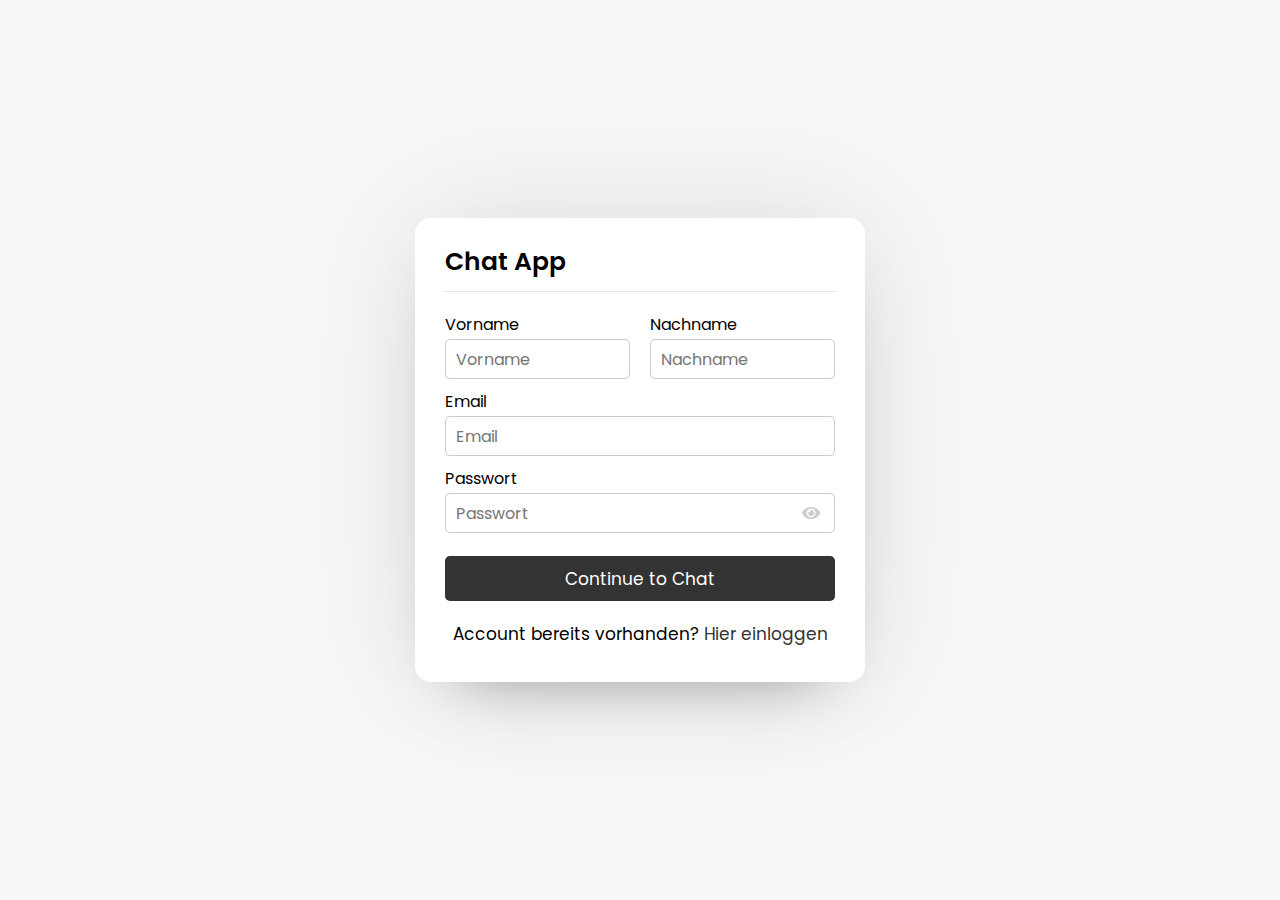
<file: src/html/index.html>
<!DOCTYPE html>
<html lang ="en">
<head>

    <meta charset="UTF-8">
    <meta name="viewport" content="width=device-width, initial-scale=1.0">
    <meta http-equiv="X-UA-Compatible" content="ie=edge">
    <title>ChatApp</title>
    <link rel="stylesheet" href="../css/style.css">
    <link rel="stylesheet" href="https://cdnjs.cloudflare.com/ajax/libs/font-awesome/5.15.2/css/all.min.css"/>

</head>


<body>
    <div class="wrapper">
      <section class="form signup">
        <header>Chat App</header>
        <form action="../php/regi.php" method="POST" enctype="multipart/form-data" autocomplete="off">
          <div class="error-text"></div>
          <div class="name-details">
            <div class="field input">
              <label>Vorname</label>
              <input type="text" name="fname" placeholder="Vorname" required>
            </div>
            <div class="field input">
              <label>Nachname</label>
              <input type="text" name="lname" placeholder="Nachname" required>
            </div>
          </div>
          <div class="field input">
            <label>Email</label>
            <input type="text" name="email" placeholder="Email" required>
          </div>
          <div class="field input">
            <label>Passwort</label>
            <input type="password" name="password" placeholder="Passwort" required>
            <i class="fas fa-eye"></i>
          </div>
          <div class="field button">
            <input type="submit" name="submit" value="Continue to Chat">
          </div>
        </form>
        <div class="link">Account bereits vorhanden? <a href="login.html">Hier einloggen</a></div>
      </section>
    </div>
  
  </body>
  </html>
</file>
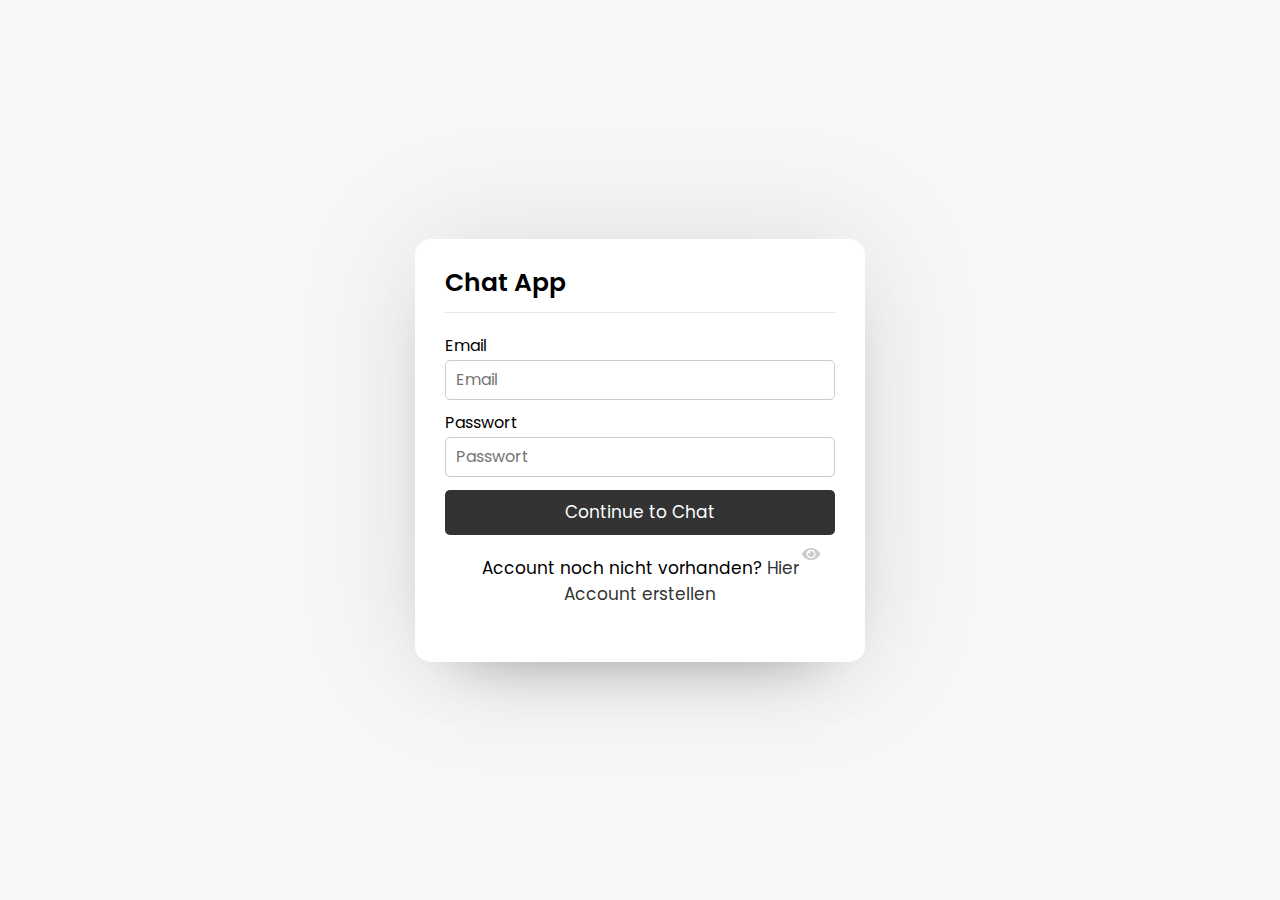
<file: src/html/login.html>
<!DOCTYPE html>
<html lang ="en">
<head>

    <meta charset="UTF-8">
    <meta name="viewport" content="width=device-width, initial-scale=1.0">
    <meta http-equiv="X-UA-Compatible" content="ie=edge">
    <title>ChatApp</title>
    <link rel="stylesheet" href="../css/style.css">
    <link rel="stylesheet" href="https://cdnjs.cloudflare.com/ajax/libs/font-awesome/5.15.2/css/all.min.css"/>

</head>


<body>
    <div class="wrapper">
      <section class="form signup">
        <header>Chat App</header>
        <form action="../php/login.php" method="POST" enctype="multipart/form-data" autocomplete="off">
          <div class="error-text"></div>
         
          <div class="field input">
            <label>Email</label>
            <input type="text" name="email" placeholder="Email" required>
          </div>
          <div class="field input">
            <label>Passwort</label>
            <input type="password" name="password" placeholder="Passwort" required>
            <i class="fas fa-eye"></i>
         
          <div class="field button">
            <input type="submit" name="submit" value="Continue to Chat">
          </div>
        </form>
        <div class="link">Account noch nicht vorhanden? <a href="index.html">Hier Account erstellen</a></div>
      </section>
    </div>
  
  </body>
  </html>
</file>
<file: src/css/style.css>
@import url('https://fonts.googleapis.com/css2?family=Poppins:wght@200;300;400;500;600;700&display=swap');
*{
  margin: 0;
  padding: 0;
  box-sizing: border-box;
  text-decoration: none;
  font-family: 'Poppins', sans-serif;
}
body{
  display: flex;
  align-items: center;
  justify-content: center;
  min-height: 100vh;
  background: #f7f7f7;
  padding: 0 10px;
}
.wrapper{
  background: #fff;
  max-width: 450px;
  width: 100%;
  border-radius: 16px;
  box-shadow: 0 0 128px 0 rgba(0,0,0,0.1),
              0 32px 64px -48px rgba(0,0,0,0.5);
}

/* Login & Signup Form CSS Start */
.form{
  padding: 25px 30px;
}
.form header{
  font-size: 25px;
  font-weight: 600;
  padding-bottom: 10px;
  border-bottom: 1px solid #e6e6e6;
}
.form form{
  margin: 20px 0;
}
.form form .error-text{
  color: #721c24;
  padding: 8px 10px;
  text-align: center;
  border-radius: 5px;
  background: #f8d7da;
  border: 1px solid #f5c6cb;
  margin-bottom: 10px;
  display: none;
}
.form form .name-details{
  display: flex;
}
.form .name-details .field:first-child{
  margin-right: 10px;
}
.form .name-details .field:last-child{
  margin-left: 10px;
}
.form form .field{
  display: flex;
  margin-bottom: 10px;
  flex-direction: column;
  position: relative;
}
.form form .field label{
  margin-bottom: 2px;
}
.form form .input input{
  height: 40px;
  width: 100%;
  font-size: 16px;
  padding: 0 10px;
  border-radius: 5px;
  border: 1px solid #ccc;
}
.form form .field input{
  outline: none;
}
.form form .image input{
  font-size: 17px;
}
.form form .button input{
  height: 45px;
  border: none;
  color: #fff;
  font-size: 17px;
  background: #333;
  border-radius: 5px;
  cursor: pointer;
  margin-top: 13px;
}
.form form .field i{
  position: absolute;
  right: 15px;
  top: 70%;
  color: #ccc;
  cursor: pointer;
  transform: translateY(-50%);
}
.form form .field i.active::before{
  color: #333;
  content: "\f070";
}
.form .link{
  text-align: center;
  margin: 10px 0;
  font-size: 17px;
}
.form .link a{
  color: #333;
}
.form .link a:hover{
  text-decoration: underline;
}


/* Users List CSS Start */
.users{
  padding: 25px 30px;
}
.users header,
.users-list a{
  display: flex;
  align-items: center;
  padding-bottom: 20px;
  border-bottom: 1px solid #e6e6e6;
  justify-content: space-between;
}
.wrapper img{
  object-fit: cover;
  border-radius: 50%;
}
.users header img{
  height: 50px;
  width: 50px;
}
:is(.users, .users-list) .content{
  display: flex;
  align-items: center;
}
:is(.users, .users-list) .content .details{
  color: #000;
  margin-left: 20px;
}
:is(.users, .users-list) .details span{
  font-size: 18px;
  font-weight: 500;
}
.users header .logout{
  display: block;
  background: #333;
  color: #fff;
  outline: none;
  border: none;
  padding: 7px 15px;
  text-decoration: none;
  border-radius: 5px;
  font-size: 17px;
}
.users .search{
  margin: 20px 0;
  display: flex;
  position: relative;
  align-items: center;
  justify-content: space-between;
}
.users .search .text{
  font-size: 18px;
}
.users .search input{
  position: absolute;
  height: 42px;
  width: calc(100% - 50px);
  font-size: 16px;
  padding: 0 13px;
  border: 1px solid #e6e6e6;
  outline: none;
  border-radius: 5px 0 0 5px;
  opacity: 0;
  pointer-events: none;
  transition: all 0.2s ease;
}
.users .search input.show{
  opacity: 1;
  pointer-events: auto;
}
.users .search button{
  position: relative;
  z-index: 1;
  width: 47px;
  height: 42px;
  font-size: 17px;
  cursor: pointer;
  border: none;
  background: #fff;
  color: #333;
  outline: none;
  border-radius: 0 5px 5px 0;
  transition: all 0.2s ease;
}
.users .search button.active{
  background: #333;
  color: #fff;
}
.search button.active i::before{
  content: '\f00d';
}
.users-list{
  max-height: 350px;
  overflow-y: auto;
}
:is(.users-list, .chat-box)::-webkit-scrollbar{
  width: 0px;
}
.users-list a{
  padding-bottom: 10px;
  margin-bottom: 15px;
  padding-right: 15px;
  border-bottom-color: #f1f1f1;
}
.users-list a:last-child{
  margin-bottom: 0px;
  border-bottom: none;
}
.users-list a img{
  height: 40px;
  width: 40px;
}
.users-list a .details p{
  color: #67676a;
}
.users-list a .status-dot{
  font-size: 12px;
  color: #468669;
  padding-left: 10px;
}
.users-list a .status-dot.offline{
  color: #ccc;
}

/* Chat Area CSS Start */
.chat-area header{
  display: flex;
  align-items: center;
  padding: 18px 30px;
}
.chat-area header .back-icon{
  color: #333;
  font-size: 18px;
}
.chat-area header img{
  height: 45px;
  width: 45px;
  margin: 0 15px;
}
.chat-area header .details span{
  font-size: 17px;
  font-weight: 500;
}
.chat-box{
  position: relative;
  min-height: 500px;
  max-height: 500px;
  overflow-y: auto;
  padding: 10px 30px 20px 30px;
  background: #f7f7f7;
  box-shadow: inset 0 32px 32px -32px rgb(0 0 0 / 5%),
              inset 0 -32px 32px -32px rgb(0 0 0 / 5%);
}
.chat-box .text{
  position: absolute;
  top: 45%;
  left: 50%;
  width: calc(100% - 50px);
  text-align: center;
  transform: translate(-50%, -50%);
}
.chat-box .chat{
  margin: 15px 0;
}
.chat-box .chat p{
  word-wrap: break-word;
  padding: 8px 16px;
  box-shadow: 0 0 32px rgb(0 0 0 / 8%),
              0rem 16px 16px -16px rgb(0 0 0 / 10%);
}
.chat-box .outgoing{
  display: flex;
}
.chat-box .outgoing .details{
  margin-left: auto;
  max-width: calc(100% - 130px);
}
.outgoing .details p{
  background: #333;
  color: #fff;
  border-radius: 18px 18px 0 18px;
}
.chat-box .incoming{
  display: flex;
  align-items: flex-end;
}
.chat-box .incoming img{
  height: 35px;
  width: 35px;
}
.chat-box .incoming .details{
  margin-right: auto;
  margin-left: 10px;
  max-width: calc(100% - 130px);
}
.incoming .details p{
  background: #fff;
  color: #333;
  border-radius: 18px 18px 18px 0;
}
.typing-area{
  padding: 18px 30px;
  display: flex;
  justify-content: space-between;
}
.typing-area input{
  height: 45px;
  width: calc(100% - 58px);
  font-size: 16px;
  padding: 0 13px;
  border: 1px solid #e6e6e6;
  outline: none;
  border-radius: 5px 0 0 5px;
}
.typing-area button{
  color: #fff;
  width: 55px;
  border: none;
  outline: none;
  background: #333;
  font-size: 19px;
  cursor: pointer;
  opacity: 0.7;
  pointer-events: none;
  border-radius: 0 5px 5px 0;
  transition: all 0.3s ease;
}
.typing-area button.active{
  opacity: 1;
  pointer-events: auto;
}

/* Responive media query */
@media screen and (max-width: 450px) {
  .form, .users{
    padding: 20px;
  }
  .form header{
    text-align: center;
  }
  .form form .name-details{
    flex-direction: column;
  }
  .form .name-details .field:first-child{
    margin-right: 0px;
  }
  .form .name-details .field:last-child{
    margin-left: 0px;
  }

  .users header img{
    height: 45px;
    width: 45px;
  }
  .users header .logout{
    padding: 6px 10px;
    font-size: 16px;
  }
  :is(.users, .users-list) .content .details{
    margin-left: 15px;
  }

  .users-list a{
    padding-right: 10px;
  }

  .chat-area header{
    padding: 15px 20px;
  }
  .chat-box{
    min-height: 400px;
    padding: 10px 15px 15px 20px;
  }
  .chat-box .chat p{
    font-size: 15px;
  }
  .chat-box .outogoing .details{
    max-width: 230px;
  }
  .chat-box .incoming .details{
    max-width: 265px;
  }
  .incoming .details img{
    height: 30px;
    width: 30px;
  }
  .chat-area form{
    padding: 20px;
  }
  .chat-area form input{
    height: 40px;
    width: calc(100% - 48px);
  }
  .chat-area form button{
    width: 45px;
  }
}

/* Home */

.personen {
  position: absolute;
  left: 0%;
  padding: 5px;
  border: 2px solid black;
  height: 100%;
  width: 25%;
  text-align: center;
}

.andere {
  display: flex;
  padding: 5px;
  border: 2px solid black;
  border-radius: 5px;
  background-color: rgba(0, 0, 0, 0.199);
}

.eigene {
  display: flex;
  padding: 5px;
  border: 2px solid black;
  border-radius: 5px;
  background-color: rgba(0, 0, 0, 0.199);
}

.links {
  display: flex;
  justify-content: left;
}

.rechts {
  display: flex;
  justify-content: right;
}

.zeit {
  font-size: 10pt;
}

#schreiben {
  position: fixed;
  bottom: 1%;
}
</file>
